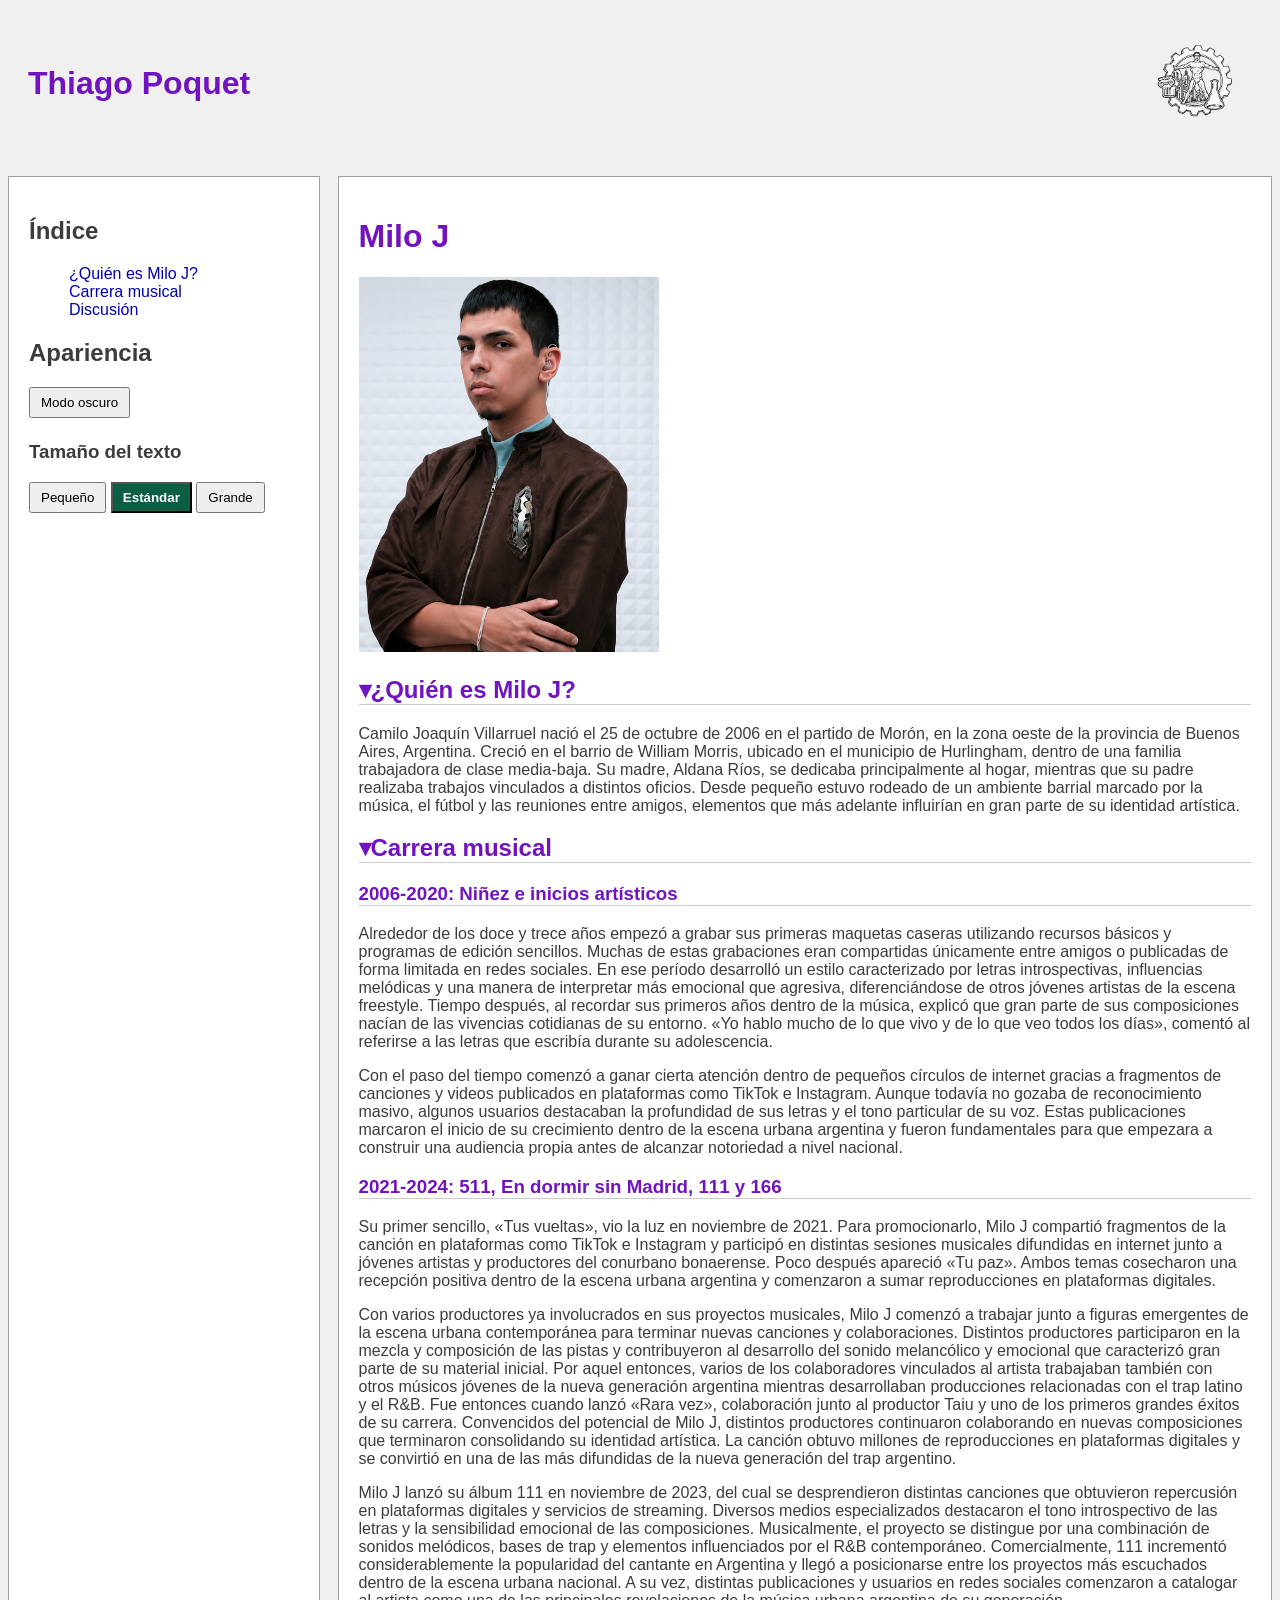
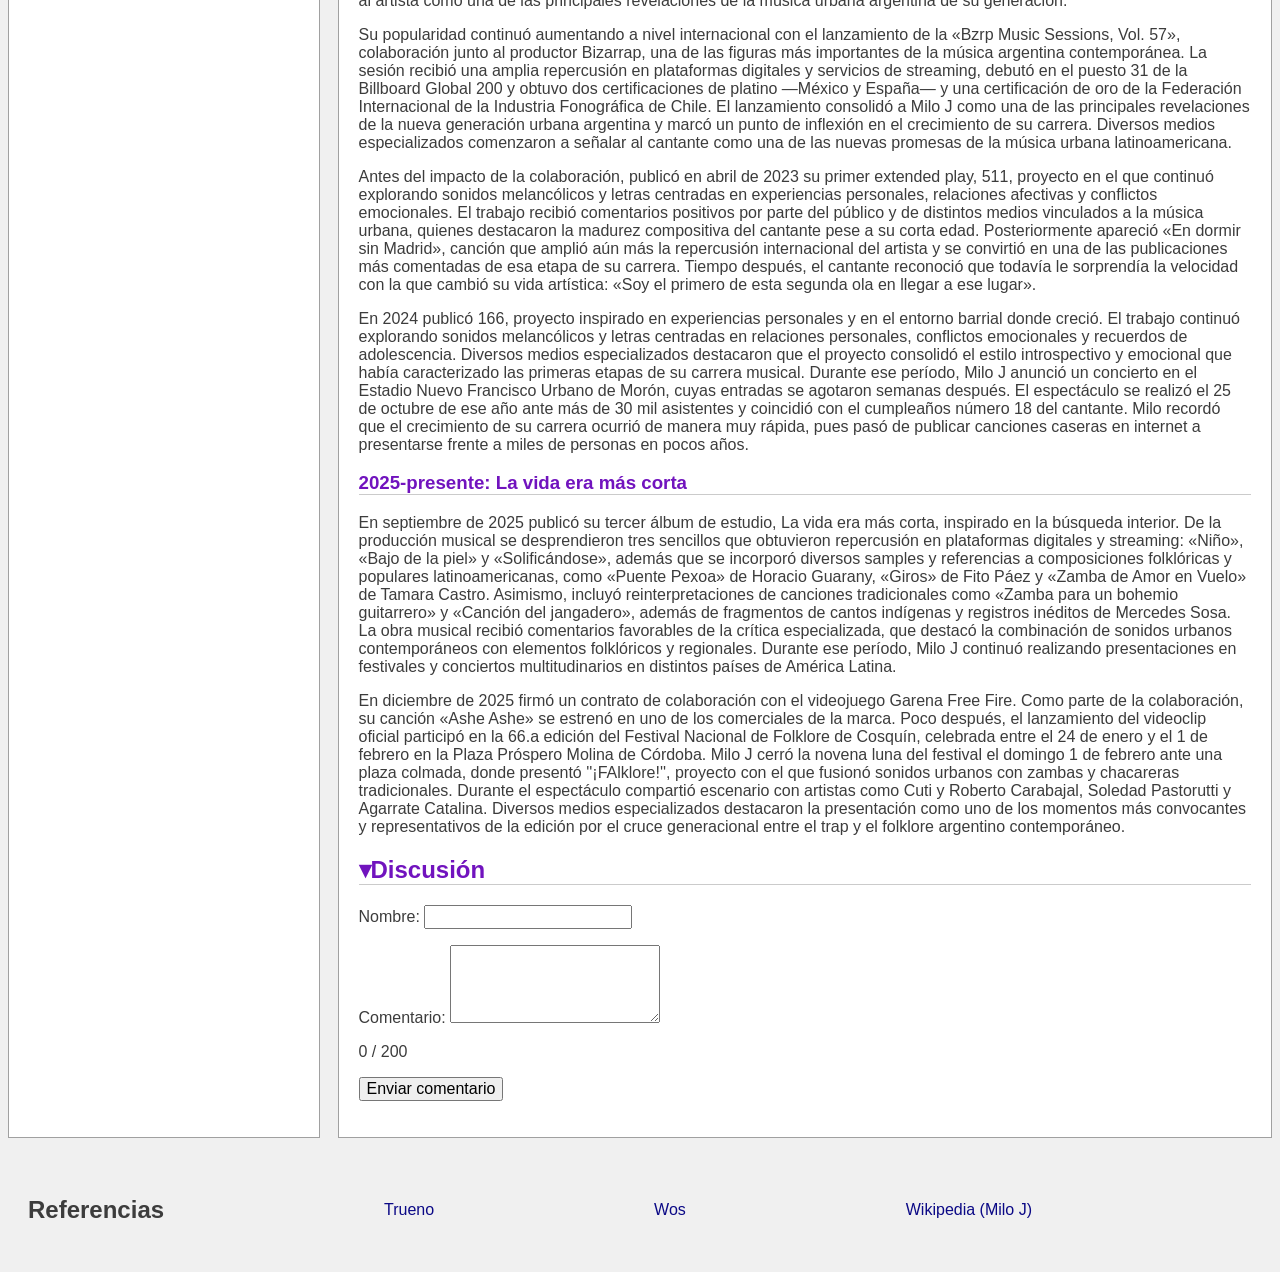
<file: milo.html>
<!DOCTYPE html>
<html lang="es">

<head>
    <meta charset="UTF-8">
    <meta name="viewport" content="width=device-width, initial-scale=1.0">

    <title>Milo J</title>

    <link rel="stylesheet" href="styles.css">
    <script src="main.js" defer></script>
</head>

<body>
    <div class="cont-wiki contenedor-wiki">

        <header>
            <h1>Thiago Poquet</h1>
            <img class="logo" src="./imagenes/EIS.png" alt="Logo EIS">
        </header>

        <aside>
            <h2>Índice</h2>
            <ul id="indice"></ul>

            <div id="panel-apariencia">
                <h2>Apariencia</h2>

                <button type="button" id="boton-modo">Modo oscuro</button>

                <h3>Tamaño del texto</h3>

                <button type="button" id="tamano-pequeno" class="boton-tamano">
                    Pequeño
                </button>

                <button type="button" id="tamano-estandar" class="boton-tamano seleccionado">
                    Estándar
                </button>

                <button type="button" id="tamano-grande" class="boton-tamano">
                    Grande
                </button>
            </div>
        </aside>

        <main id="articulo">
            <h1>Milo J</h1>

            <img src="./imagenes/Milo J.png" alt="Milo J" width="300">

            <section class="seccion">
                <h2 id="quien-es-milo-j">¿Quién es Milo J?</h2>

                <div class="contenido-seccion">
                    <p>Camilo Joaquín Villarruel nació el 25 de octubre de 2006 en el partido de Morón, en la zona oeste de la
                        provincia de Buenos Aires, Argentina. Creció en el barrio de William Morris, ubicado en el municipio de
                        Hurlingham, dentro de una familia trabajadora de clase media-baja. Su madre, Aldana Ríos, se dedicaba
                        principalmente al hogar, mientras que su padre realizaba trabajos vinculados a distintos oficios. Desde
                        pequeño estuvo rodeado de un ambiente barrial marcado por la música, el fútbol y las reuniones entre
                        amigos, elementos que más adelante influirían en gran parte de su identidad artística.</p>
                </div>
            </section>

            <section class="seccion">
                <h2 id="carrera-musical">Carrera musical</h2>

                <div class="contenido-seccion">
                    <h3 id="ninez-e-inicios-artisticos">2006-2020: Niñez e inicios artísticos</h3>

                    <p>Alrededor de los doce y trece años empezó a grabar sus primeras maquetas caseras utilizando recursos
                        básicos y programas de edición sencillos. Muchas de estas grabaciones eran compartidas únicamente entre
                        amigos o publicadas de forma limitada en redes sociales. En ese período desarrolló un estilo
                        caracterizado por letras introspectivas, influencias melódicas y una manera de interpretar más emocional
                        que agresiva, diferenciándose de otros jóvenes artistas de la escena freestyle. Tiempo después, al
                        recordar sus primeros años dentro de la música, explicó que gran parte de sus composiciones nacían de
                        las vivencias cotidianas de su entorno. «Yo hablo mucho de lo que vivo y de lo que veo todos los días»,
                        comentó al referirse a las letras que escribía durante su adolescencia.</p>

                    <p>Con el paso del tiempo comenzó a ganar cierta atención dentro de pequeños círculos de internet gracias a
                        fragmentos de canciones y videos publicados en plataformas como TikTok e Instagram. Aunque todavía no
                        gozaba de reconocimiento masivo, algunos usuarios destacaban la profundidad de sus letras y el tono
                        particular de su voz. Estas publicaciones marcaron el inicio de su crecimiento dentro de la escena
                        urbana argentina y fueron fundamentales para que empezara a construir una audiencia propia antes de
                        alcanzar notoriedad a nivel nacional.</p>

                    <h3 id="primeros-proyectos">2021-2024: 511, En dormir sin Madrid, 111 y 166</h3>

                    <p>Su primer sencillo, «Tus vueltas», vio la luz en noviembre de 2021. Para promocionarlo, Milo J compartió
                        fragmentos de la canción en plataformas como TikTok e Instagram y participó en distintas sesiones
                        musicales difundidas en internet junto a jóvenes artistas y productores del conurbano bonaerense. Poco
                        después apareció «Tu paz». Ambos temas cosecharon una recepción positiva dentro de la escena urbana
                        argentina y comenzaron a sumar reproducciones en plataformas digitales.</p>

                    <p>Con varios productores ya involucrados en sus proyectos musicales, Milo J comenzó a trabajar junto a
                        figuras emergentes de la escena urbana contemporánea para terminar nuevas canciones y colaboraciones.
                        Distintos productores participaron en la mezcla y composición de las pistas y contribuyeron al
                        desarrollo del sonido melancólico y emocional que caracterizó gran parte de su material inicial. Por
                        aquel entonces, varios de los colaboradores vinculados al artista trabajaban también con otros músicos
                        jóvenes de la nueva generación argentina mientras desarrollaban producciones relacionadas con el trap
                        latino y el R&B. Fue entonces cuando lanzó «Rara vez», colaboración junto al productor Taiu y uno de los
                        primeros grandes éxitos de su carrera. Convencidos del potencial de Milo J, distintos productores
                        continuaron colaborando en nuevas composiciones que terminaron consolidando su identidad artística. La
                        canción obtuvo millones de reproducciones en plataformas digitales y se convirtió en una de las más
                        difundidas de la nueva generación del trap argentino.</p>

                    <p>Milo J lanzó su álbum 111 en noviembre de 2023, del cual se desprendieron distintas canciones que
                        obtuvieron repercusión en plataformas digitales y servicios de streaming. Diversos medios especializados
                        destacaron el tono introspectivo de las letras y la sensibilidad emocional de las composiciones.
                        Musicalmente, el proyecto se distingue por una combinación de sonidos melódicos, bases de trap y
                        elementos influenciados por el R&B contemporáneo. Comercialmente, 111 incrementó considerablemente la
                        popularidad del cantante en Argentina y llegó a posicionarse entre los proyectos más escuchados dentro
                        de la escena urbana nacional. A su vez, distintas publicaciones y usuarios en redes sociales comenzaron
                        a catalogar al artista como una de las principales revelaciones de la música urbana argentina de su
                        generación.</p>

                    <p>Su popularidad continuó aumentando a nivel internacional con el lanzamiento de la «Bzrp Music Sessions,
                        Vol. 57», colaboración junto al productor Bizarrap, una de las figuras más importantes de la música
                        argentina contemporánea. La sesión recibió una amplia repercusión en plataformas digitales y servicios
                        de streaming, debutó en el puesto 31 de la Billboard Global 200 y obtuvo dos certificaciones de platino
                        —México y España— y una certificación de oro de la Federación Internacional de la Industria Fonográfica
                        de Chile. El lanzamiento consolidó a Milo J como una de las principales revelaciones de la nueva
                        generación urbana argentina y marcó un punto de inflexión en el crecimiento de su carrera. Diversos
                        medios especializados comenzaron a señalar al cantante como una de las nuevas promesas de la música
                        urbana latinoamericana.</p>

                    <p>Antes del impacto de la colaboración, publicó en abril de 2023 su primer extended play, 511, proyecto en
                        el que continuó explorando sonidos melancólicos y letras centradas en experiencias personales,
                        relaciones afectivas y conflictos emocionales. El trabajo recibió comentarios positivos por parte del
                        público y de distintos medios vinculados a la música urbana, quienes destacaron la madurez compositiva
                        del cantante pese a su corta edad. Posteriormente apareció «En dormir sin Madrid», canción que amplió
                        aún más la repercusión internacional del artista y se convirtió en una de las publicaciones más
                        comentadas de esa etapa de su carrera. Tiempo después, el cantante reconoció que todavía le sorprendía
                        la velocidad con la que cambió su vida artística: «Soy el primero de esta segunda ola en llegar a ese
                        lugar».</p>

                    <p>En 2024 publicó 166, proyecto inspirado en experiencias personales y en el entorno barrial donde creció.
                        El trabajo continuó explorando sonidos melancólicos y letras centradas en relaciones personales,
                        conflictos emocionales y recuerdos de adolescencia. Diversos medios especializados destacaron que el
                        proyecto consolidó el estilo introspectivo y emocional que había caracterizado las primeras etapas de su
                        carrera musical. Durante ese período, Milo J anunció un concierto en el Estadio Nuevo Francisco Urbano
                        de Morón, cuyas entradas se agotaron semanas después. El espectáculo se realizó el 25 de octubre de ese
                        año ante más de 30 mil asistentes y coincidió con el cumpleaños número 18 del cantante. Milo recordó que
                        el crecimiento de su carrera ocurrió de manera muy rápida, pues pasó de publicar canciones caseras en
                        internet a presentarse frente a miles de personas en pocos años.</p>

                    <h3 id="la-vida-era-mas-corta">2025-presente: La vida era más corta</h3>

                    <p>En septiembre de 2025 publicó su tercer álbum de estudio, La vida era más corta, inspirado en la búsqueda
                        interior. De la producción musical se desprendieron tres sencillos que obtuvieron repercusión en
                        plataformas digitales y streaming: «Niño», «Bajo de la piel» y «Solificándose», además que se incorporó
                        diversos samples y referencias a composiciones folklóricas y populares latinoamericanas, como «Puente
                        Pexoa» de Horacio Guarany, «Giros» de Fito Páez y «Zamba de Amor en Vuelo» de Tamara Castro. Asimismo,
                        incluyó reinterpretaciones de canciones tradicionales como «Zamba para un bohemio guitarrero» y «Canción
                        del jangadero», además de fragmentos de cantos indígenas y registros inéditos de Mercedes Sosa. La obra
                        musical recibió comentarios favorables de la crítica especializada, que destacó la combinación de
                        sonidos urbanos contemporáneos con elementos folklóricos y regionales. Durante ese período, Milo J
                        continuó realizando presentaciones en festivales y conciertos multitudinarios en distintos países de
                        América Latina.</p>

                    <p>En diciembre de 2025 firmó un contrato de colaboración con el videojuego Garena Free Fire. Como parte de
                        la colaboración, su canción «Ashe Ashe» se estrenó en uno de los comerciales de la marca. Poco después,
                        el lanzamiento del videoclip oficial participó en la 66.a edición del Festival Nacional de Folklore de
                        Cosquín, celebrada entre el 24 de enero y el 1 de febrero en la Plaza Próspero Molina de Córdoba. Milo J
                        cerró la novena luna del festival el domingo 1 de febrero ante una plaza colmada, donde presentó
                        ''¡FAlklore!'', proyecto con el que fusionó sonidos urbanos con zambas y chacareras tradicionales.
                        Durante el espectáculo compartió escenario con artistas como Cuti y Roberto Carabajal, Soledad
                        Pastorutti y Agarrate Catalina. Diversos medios especializados destacaron la presentación como uno de
                        los momentos más convocantes y representativos de la edición por el cruce generacional entre el trap y
                        el folklore argentino contemporáneo.</p>
                </div>
            </section>

            <section class="seccion">
                <h2 id="discusion">Discusión</h2>

                <div class="contenido-seccion">
                    <form id="formulario-comentarios">
                        <p>
                            <label for="nombre">Nombre:</label>
                            <input type="text" id="nombre" name="nombre">
                        </p>

                        <p>
                            <label for="comentario">Comentario:</label>
                            <textarea id="comentario" name="comentario" rows="4" maxlength="200"></textarea>
                        </p>

                        <p id="contador-caracteres">0 / 200</p>

                        <button type="submit">Enviar comentario</button>
                    </form>

                    <p id="aviso-comentarios"></p>

                    <ul id="lista-comentarios"></ul>
                </div>
            </section>
        </main>

        <footer>
            <h2 id="referencias">Referencias</h2>

            <ul>
                <li>
                    <a href="./tr1.html">Trueno</a>
                </li>

                <li>
                    <a href="./wos.html">Wos</a>
                </li>

                <li>
                    <a href="https://es.wikipedia.org/wiki/Milo_J">Wikipedia (Milo J)</a>
                </li>
            </ul>
        </footer>

    </div>
</body>

</html>
</file>
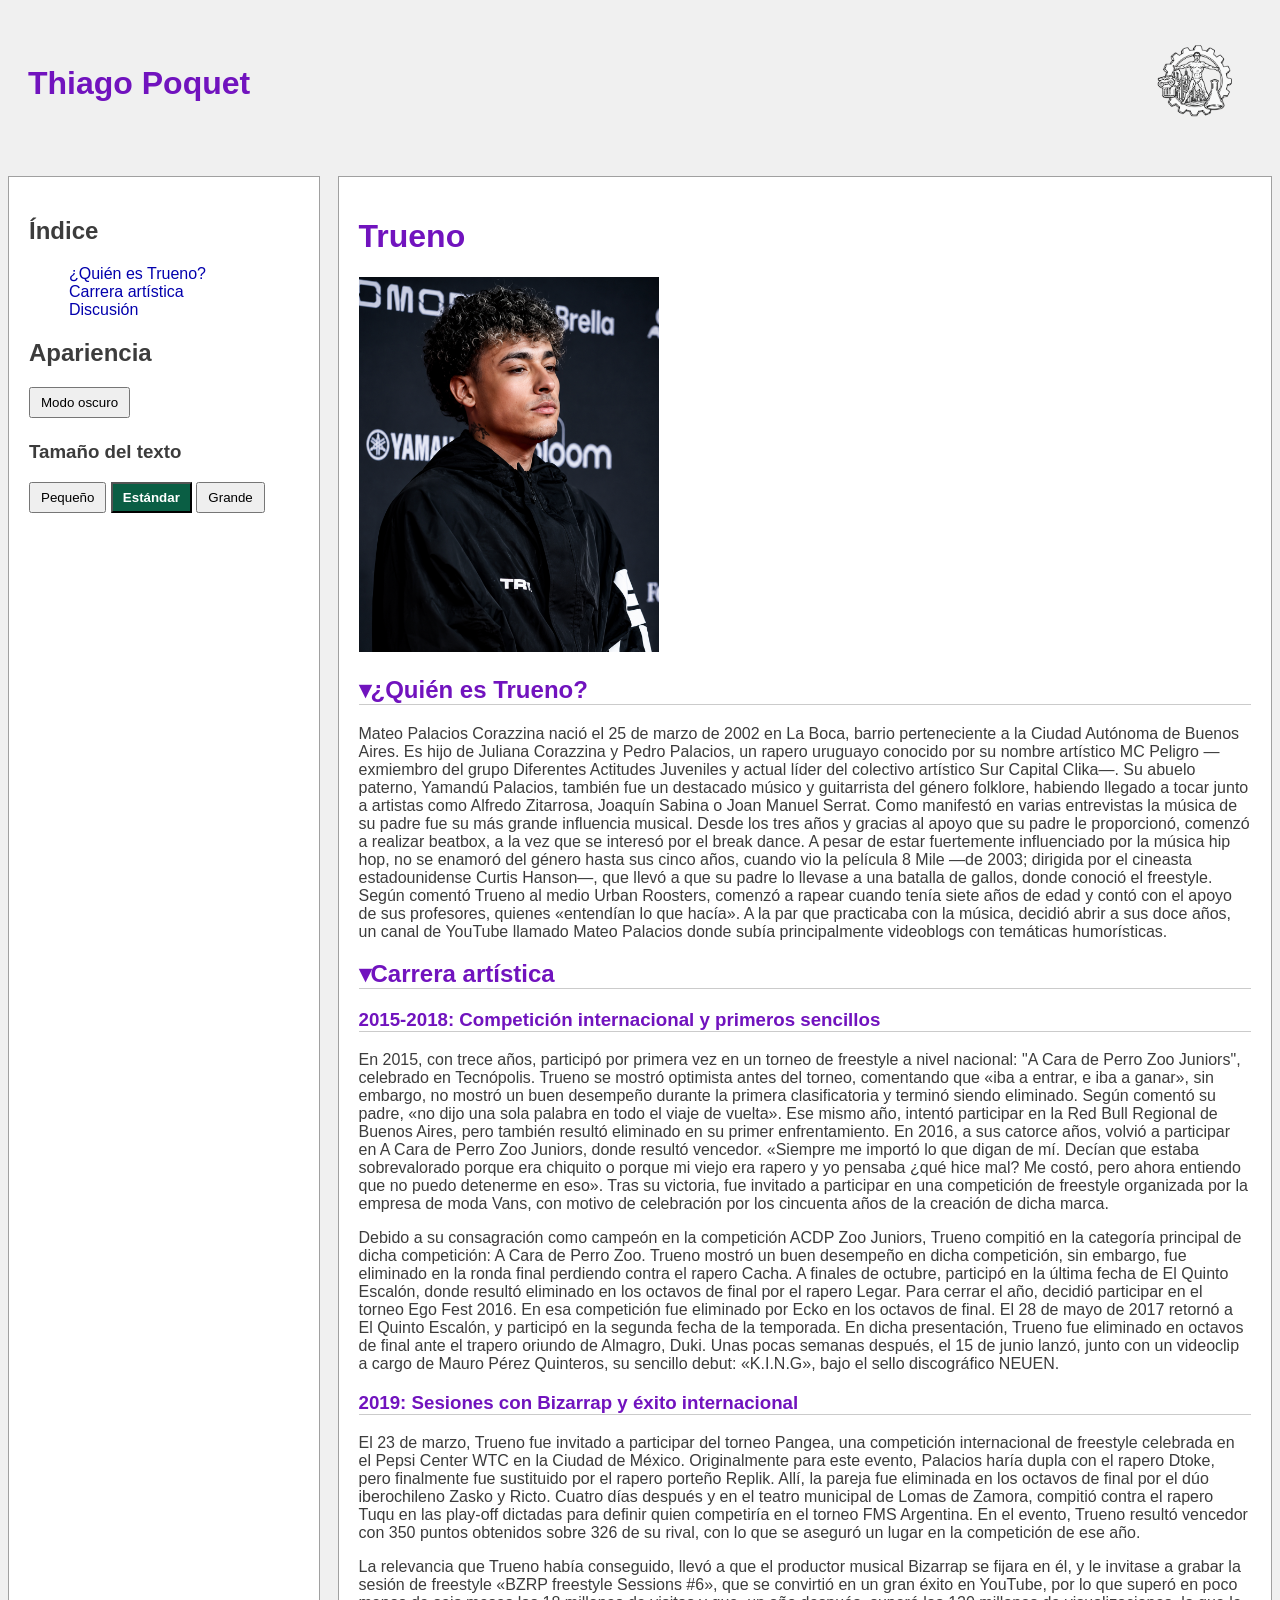
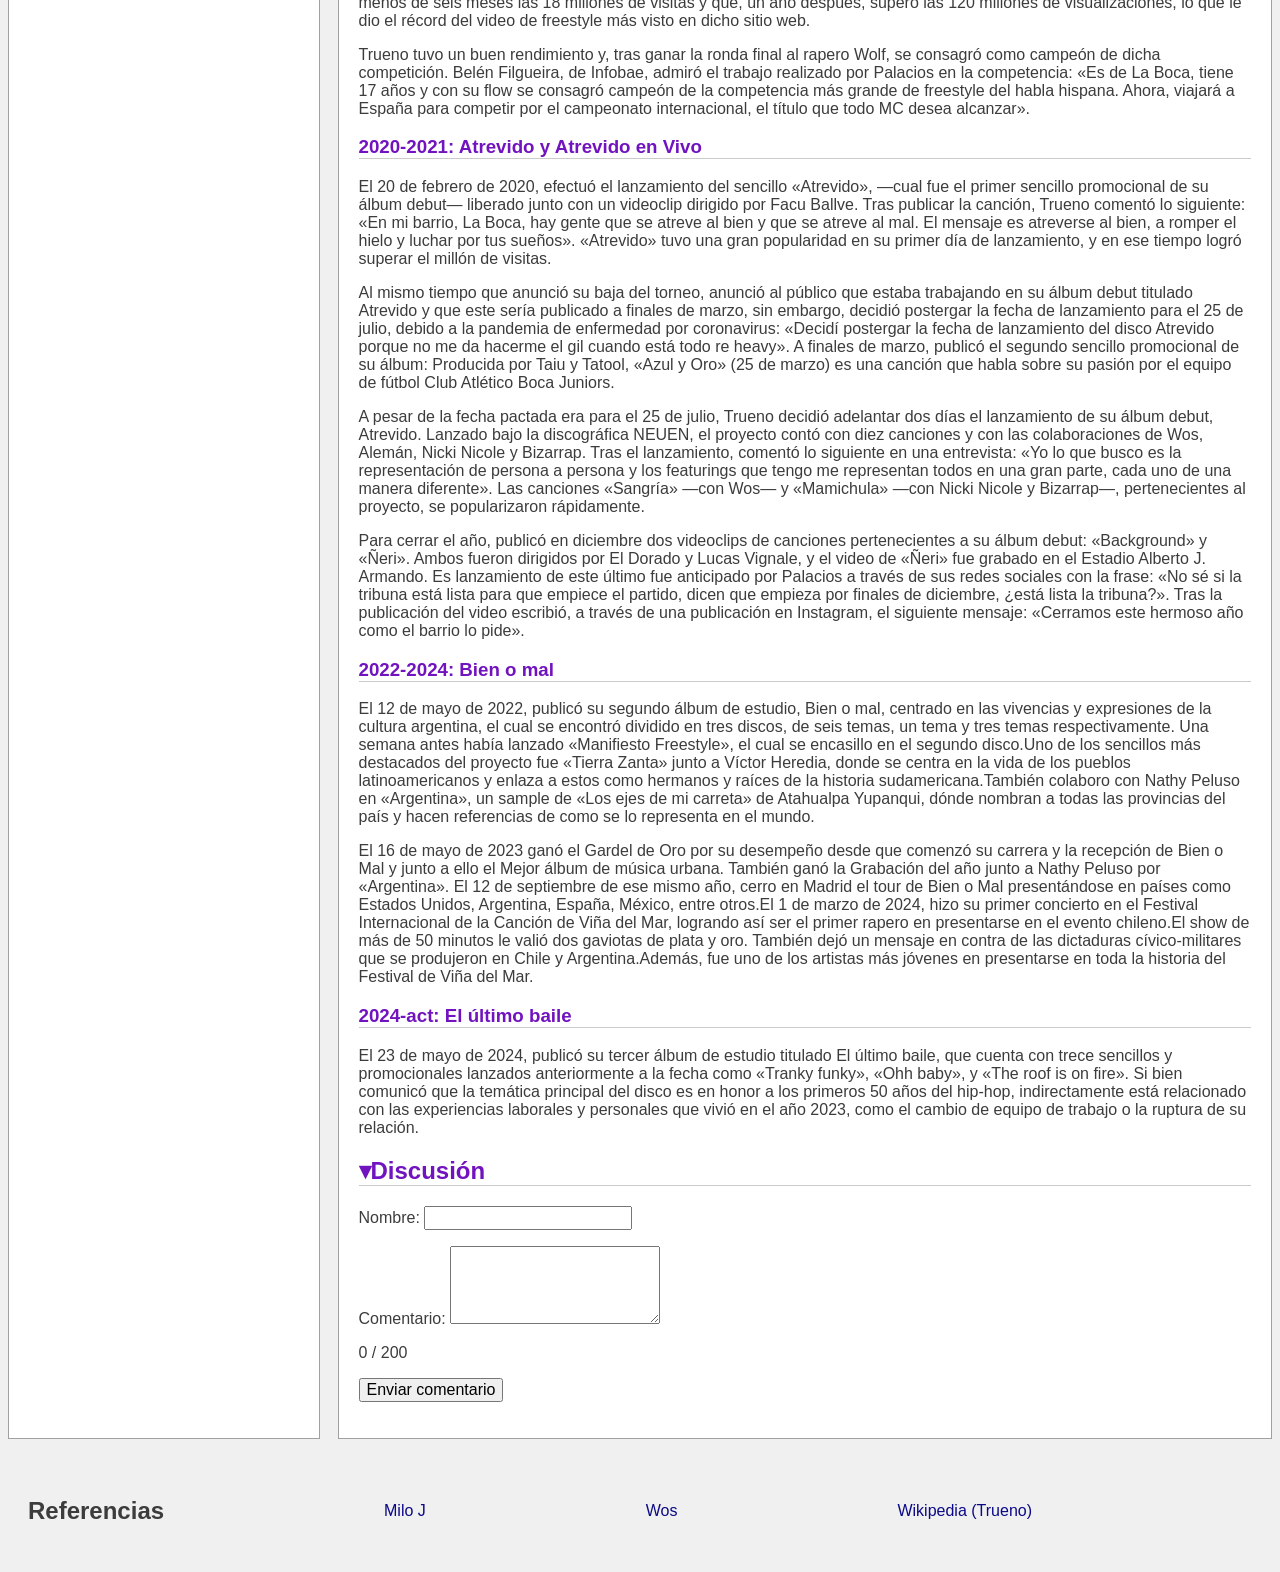
<file: tr1.html>
<!DOCTYPE html>
<html lang="es">

<head>
    <meta charset="UTF-8">
    <meta name="viewport" content="width=device-width, initial-scale=1.0">

    <title>Trueno</title>

    <link rel="stylesheet" href="styles.css">
    <script src="main.js" defer></script>
</head>

<body>
    <div class="cont-wiki contenedor-wiki">

        <header>
            <h1>Thiago Poquet</h1>
            <img class="logo" src="./imagenes/EIS.png" alt="Logo EIS">
        </header>

        <aside>
            <h2>Índice</h2>
            <ul id="indice"></ul>

            <div id="panel-apariencia">
                <h2>Apariencia</h2>

                <button type="button" id="boton-modo">Modo oscuro</button>

                <h3>Tamaño del texto</h3>

                <button type="button" id="tamano-pequeno" class="boton-tamano">
                    Pequeño
                </button>

                <button type="button" id="tamano-estandar" class="boton-tamano seleccionado">
                    Estándar
                </button>

                <button type="button" id="tamano-grande" class="boton-tamano">
                    Grande
                </button>
            </div>
        </aside>

        <main id="articulo">
            <h1>Trueno</h1>

            <img src="./imagenes/Trueno.png" alt="Trueno" width="300">

            <section class="seccion">
                <h2 id="quien-es-trueno">¿Quién es Trueno?</h2>

                <div class="contenido-seccion">
                    <p>Mateo Palacios Corazzina nació el 25 de marzo de 2002 en La Boca, barrio perteneciente a la Ciudad
                        Autónoma de Buenos Aires. Es hijo de Juliana Corazzina y Pedro Palacios, un rapero uruguayo conocido por
                        su nombre artístico MC Peligro —exmiembro del grupo Diferentes Actitudes Juveniles y actual líder del
                        colectivo artístico Sur Capital Clika—. Su abuelo paterno, Yamandú Palacios, también fue un destacado
                        músico y guitarrista del género folklore, habiendo llegado a tocar junto a artistas como Alfredo
                        Zitarrosa, Joaquín Sabina o Joan Manuel Serrat. Como manifestó en varias entrevistas la música de su
                        padre fue su más grande influencia musical. Desde los tres años y gracias al apoyo que su padre le
                        proporcionó, comenzó a realizar beatbox, a la vez que se interesó por el break dance. A pesar de estar
                        fuertemente influenciado por la música hip hop, no se enamoró del género hasta sus cinco años, cuando
                        vio la película 8 Mile —de 2003; dirigida por el cineasta estadounidense Curtis Hanson—, que llevó a que
                        su padre lo llevase a una batalla de gallos, donde conoció el freestyle. Según comentó Trueno al medio
                        Urban Roosters, comenzó a rapear cuando tenía siete años de edad y contó con el apoyo de sus profesores,
                        quienes «entendían lo que hacía». A la par que practicaba con la música, decidió abrir a sus doce años,
                        un canal de YouTube llamado Mateo Palacios donde subía principalmente videoblogs con temáticas
                        humorísticas.</p>
                </div>
            </section>

            <section class="seccion">
                <h2 id="carrera-artistica">Carrera artística</h2>

                <div class="contenido-seccion">
                    <h3 id="competicion-internacional">2015-2018: Competición internacional y primeros sencillos</h3>

                    <p>En 2015, con trece años, participó por primera vez en un torneo de freestyle a nivel nacional: "A Cara de
                        Perro Zoo Juniors", celebrado en Tecnópolis. Trueno se mostró optimista antes del torneo, comentando que
                        «iba a entrar, e iba a ganar», sin embargo, no mostró un buen desempeño durante la primera
                        clasificatoria y terminó siendo eliminado. Según comentó su padre, «no dijo una sola palabra en todo el
                        viaje de vuelta». Ese mismo año, intentó participar en la Red Bull Regional de Buenos Aires, pero
                        también resultó eliminado en su primer enfrentamiento. En 2016, a sus catorce años, volvió a participar
                        en A Cara de Perro Zoo Juniors, donde resultó vencedor. «Siempre me importó lo que digan de mí. Decían
                        que estaba sobrevalorado porque era chiquito o porque mi viejo era rapero y yo pensaba ¿qué hice mal? Me
                        costó, pero ahora entiendo que no puedo detenerme en eso». Tras su victoria, fue invitado a participar
                        en una competición de freestyle organizada por la empresa de moda Vans, con motivo de celebración por
                        los cincuenta años de la creación de dicha marca.</p>

                    <p>Debido a su consagración como campeón en la competición ACDP Zoo Juniors, Trueno compitió en la categoría
                        principal de dicha competición: A Cara de Perro Zoo. Trueno mostró un buen desempeño en dicha
                        competición, sin embargo, fue eliminado en la ronda final perdiendo contra el rapero Cacha. A finales de
                        octubre, participó en la última fecha de El Quinto Escalón, donde resultó eliminado en los octavos de
                        final por el rapero Legar. Para cerrar el año, decidió participar en el torneo Ego Fest 2016. En esa
                        competición fue eliminado por Ecko en los octavos de final. El 28 de mayo de 2017 retornó a El Quinto
                        Escalón, y participó en la segunda fecha de la temporada. En dicha presentación, Trueno fue eliminado en
                        octavos de final ante el trapero oriundo de Almagro, Duki. Unas pocas semanas después, el 15 de junio
                        lanzó, junto con un videoclip a cargo de Mauro Pérez Quinteros, su sencillo debut: «K.I.N.G», bajo el
                        sello discográfico NEUEN.</p>

                    <h3 id="sesiones-con-bizarrap">2019: Sesiones con Bizarrap y éxito internacional</h3>

                    <p>El 23 de marzo, Trueno fue invitado a participar del torneo Pangea, una competición internacional de
                        freestyle celebrada en el Pepsi Center WTC en la Ciudad de México. Originalmente para este evento,
                        Palacios haría dupla con el rapero Dtoke, pero finalmente fue sustituido por el rapero porteño Replik.
                        Allí, la pareja fue eliminada en los octavos de final por el dúo iberochileno Zasko y Ricto. Cuatro días
                        después y en el teatro municipal de Lomas de Zamora, compitió contra el rapero Tuqu en las play-off
                        dictadas para definir quien competiría en el torneo FMS Argentina. En el evento, Trueno resultó vencedor
                        con 350 puntos obtenidos sobre 326 de su rival, con lo que se aseguró un lugar en la competición de ese
                        año.</p>

                    <p>La relevancia que Trueno había conseguido, llevó a que el productor musical Bizarrap se fijara en él, y
                        le invitase a grabar la sesión de freestyle «BZRP freestyle Sessions #6», que se convirtió en un gran
                        éxito en YouTube, por lo que superó en poco menos de seis meses las 18 millones de visitas y que, un año
                        después, superó las 120 millones de visualizaciones, lo que le dio el récord del video de freestyle más
                        visto en dicho sitio web.</p>

                    <p>Trueno tuvo un buen rendimiento y, tras ganar la ronda final al rapero Wolf, se consagró como campeón de
                        dicha competición. Belén Filgueira, de Infobae, admiró el trabajo realizado por Palacios en la
                        competencia: «Es de La Boca, tiene 17 años y con su flow se consagró campeón de la competencia más
                        grande de freestyle del habla hispana. Ahora, viajará a España para competir por el campeonato
                        internacional, el título que todo MC desea alcanzar».</p>

                    <h3 id="atrevido">2020-2021: Atrevido y Atrevido en Vivo</h3>

                    <p>El 20 de febrero de 2020, efectuó el lanzamiento del sencillo «Atrevido», —cual fue el primer sencillo
                        promocional de su álbum debut— liberado junto con un videoclip dirigido por Facu Ballve. Tras publicar
                        la canción, Trueno comentó lo siguiente: «En mi barrio, La Boca, hay gente que se atreve al bien y que
                        se atreve al mal. El mensaje es atreverse al bien, a romper el hielo y luchar por tus sueños».
                        «Atrevido» tuvo una gran popularidad en su primer día de lanzamiento, y en ese tiempo logró superar el
                        millón de visitas.</p>

                    <p>Al mismo tiempo que anunció su baja del torneo, anunció al público que estaba trabajando en su álbum
                        debut titulado Atrevido y que este sería publicado a finales de marzo, sin embargo, decidió postergar la
                        fecha de lanzamiento para el 25 de julio, debido a la pandemia de enfermedad por coronavirus: «Decidí
                        postergar la fecha de lanzamiento del disco Atrevido porque no me da hacerme el gil cuando está todo re
                        heavy». A finales de marzo, publicó el segundo sencillo promocional de su álbum: Producida por Taiu y
                        Tatool, «Azul y Oro» (25 de marzo) es una canción que habla sobre su pasión por el equipo de fútbol Club
                        Atlético Boca Juniors.</p>

                    <p>A pesar de la fecha pactada era para el 25 de julio, Trueno decidió adelantar dos días el lanzamiento de
                        su álbum debut, Atrevido. Lanzado bajo la discográfica NEUEN, el proyecto contó con diez canciones y con
                        las colaboraciones de Wos, Alemán, Nicki Nicole y Bizarrap. Tras el lanzamiento, comentó lo siguiente en
                        una entrevista: «Yo lo que busco es la representación de persona a persona y los featurings que tengo me
                        representan todos en una gran parte, cada uno de una manera diferente». Las canciones «Sangría» —con
                        Wos— y «Mamichula» —con Nicki Nicole y Bizarrap—, pertenecientes al proyecto, se popularizaron
                        rápidamente.</p>

                    <p>Para cerrar el año, publicó en diciembre dos videoclips de canciones pertenecientes a su álbum debut:
                        «Background» y «Ñeri». Ambos fueron dirigidos por El Dorado y Lucas Vignale, y el video de «Ñeri» fue
                        grabado en el Estadio Alberto J. Armando. Es lanzamiento de este último fue anticipado por Palacios a
                        través de sus redes sociales con la frase: «No sé si la tribuna está lista para que empiece el partido,
                        dicen que empieza por finales de diciembre, ¿está lista la tribuna?». Tras la publicación del video
                        escribió, a través de una publicación en Instagram, el siguiente mensaje: «Cerramos este hermoso año
                        como el barrio lo pide».</p>

                    <h3 id="bien-o-mal">2022-2024: Bien o mal</h3>

                    <p>El 12 de mayo de 2022, publicó su segundo álbum de estudio, Bien o mal, centrado en las vivencias y
                        expresiones de la cultura argentina, el cual se encontró dividido en tres discos, de seis temas, un tema
                        y tres temas respectivamente. Una semana antes había lanzado «Manifiesto Freestyle», el cual se
                        encasillo en el segundo disco.Uno de los sencillos más destacados del proyecto fue «Tierra Zanta» junto
                        a Víctor Heredia, donde se centra en la vida de los pueblos latinoamericanos y enlaza a estos como
                        hermanos y raíces de la historia sudamericana.También colaboro con Nathy Peluso en «Argentina», un
                        sample de «Los ejes de mi carreta» de Atahualpa Yupanqui, dónde nombran a todas las provincias del país
                        y hacen referencias de como se lo representa en el mundo.</p>

                    <p>El 16 de mayo de 2023 ganó el Gardel de Oro por su desempeño desde que comenzó su carrera y la recepción
                        de Bien o Mal y junto a ello el Mejor álbum de música urbana. También ganó la Grabación del año junto a
                        Nathy Peluso por «Argentina». El 12 de septiembre de ese mismo año, cerro en Madrid el tour de Bien o
                        Mal presentándose en países como Estados Unidos, Argentina, España, México, entre otros.El 1 de marzo de
                        2024, hizo su primer concierto en el Festival Internacional de la Canción de Viña del Mar, logrando así
                        ser el primer rapero en presentarse en el evento chileno.El show de más de 50 minutos le valió dos
                        gaviotas de plata y oro. También dejó un mensaje en contra de las dictaduras cívico-militares que se
                        produjeron en Chile y Argentina.Además, fue uno de los artistas más jóvenes en presentarse en toda la
                        historia del Festival de Viña del Mar.</p>

                    <h3 id="el-ultimo-baile">2024-act: El último baile</h3>

                    <p>El 23 de mayo de 2024, publicó su tercer álbum de estudio titulado El último baile, que cuenta con trece
                        sencillos y promocionales lanzados anteriormente a la fecha como «Tranky funky», «Ohh baby», y «The roof
                        is on fire». Si bien comunicó que la temática principal del disco es en honor a los primeros 50 años del
                        hip-hop, indirectamente está relacionado con las experiencias laborales y personales que vivió en el año
                        2023, como el cambio de equipo de trabajo o la ruptura de su relación.</p>
                </div>
            </section>

            <section class="seccion">
                <h2 id="discusion">Discusión</h2>

                <div class="contenido-seccion">
                    <form id="formulario-comentarios">
                        <p>
                            <label for="nombre">Nombre:</label>
                            <input type="text" id="nombre" name="nombre">
                        </p>

                        <p>
                            <label for="comentario">Comentario:</label>
                            <textarea id="comentario" name="comentario" rows="4" maxlength="200"></textarea>
                        </p>

                        <p id="contador-caracteres">0 / 200</p>

                        <button type="submit">Enviar comentario</button>
                    </form>

                    <p id="aviso-comentarios"></p>

                    <ul id="lista-comentarios"></ul>
                </div>
            </section>
        </main>

        <footer>
            <h2 id="referencias">Referencias</h2>

            <ul>
                <li>
                    <a href="./milo.html">Milo J</a>
                </li>

                <li>
                    <a href="./wos.html">Wos</a>
                </li>

                <li>
                    <a href="https://es.wikipedia.org/wiki/Trueno_(rapero)">Wikipedia (Trueno)</a>
                </li>
            </ul>
        </footer>

    </div>
</body>

</html>
</file>
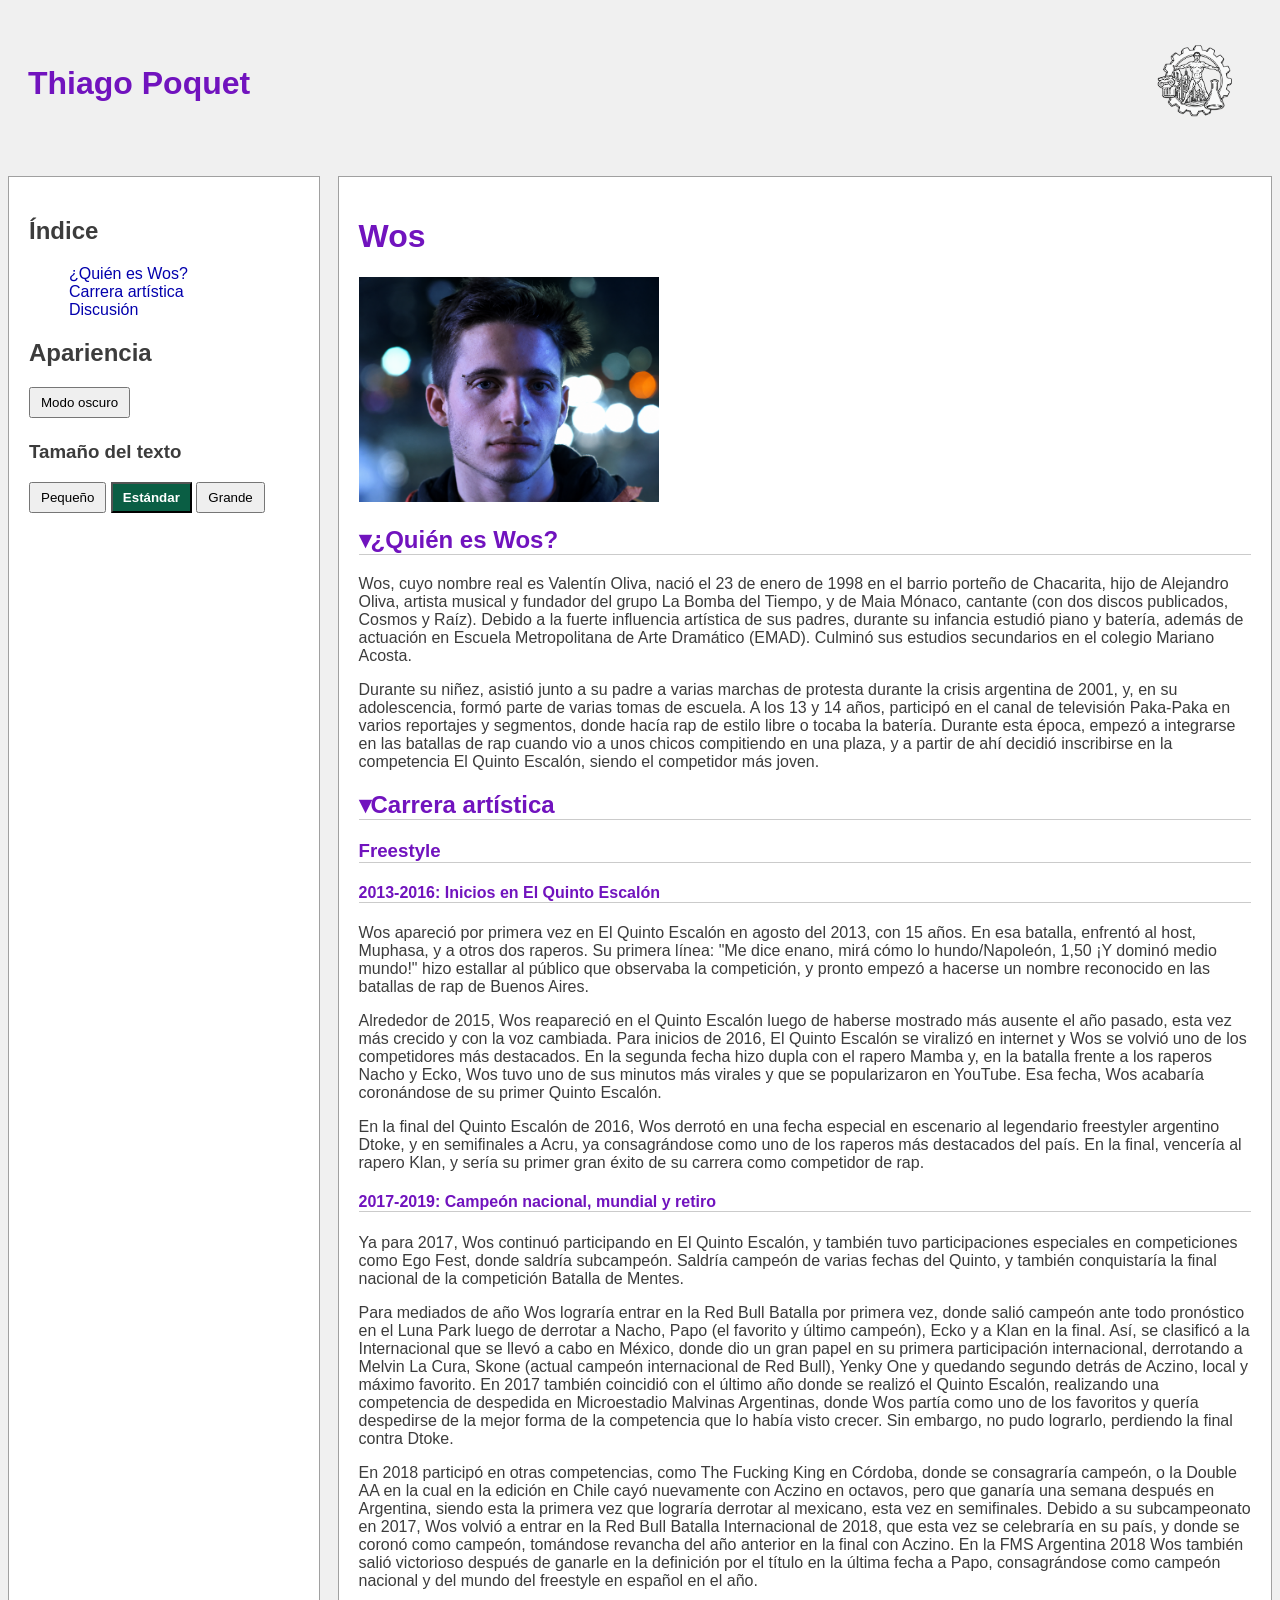
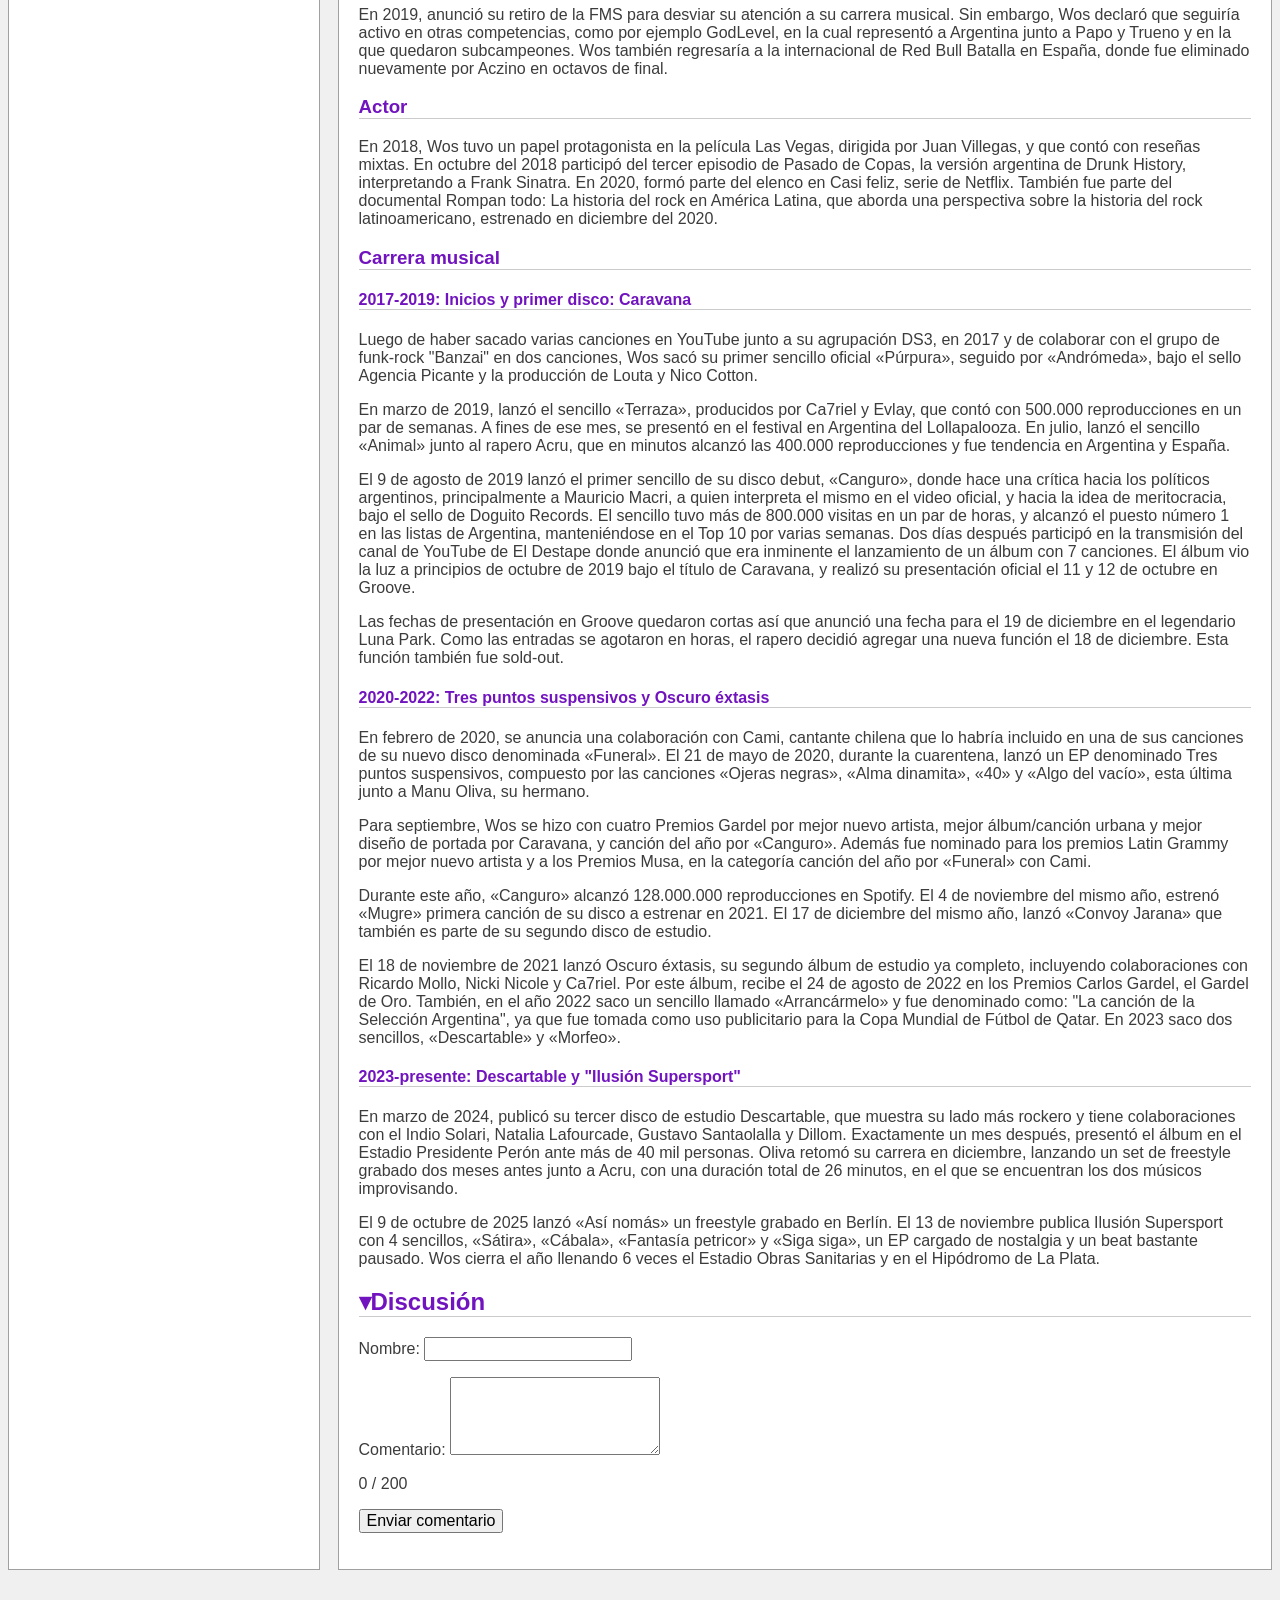
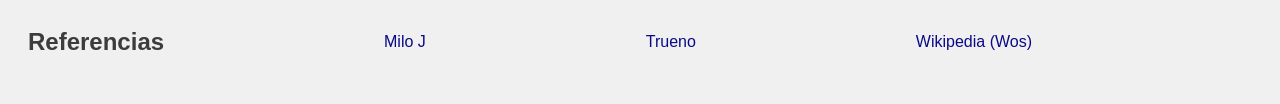
<file: wos.html>
<!DOCTYPE html>
<html lang="es">

<head>
    <meta charset="UTF-8">
    <meta name="viewport" content="width=device-width, initial-scale=1.0">

    <title>Wos</title>

    <link rel="stylesheet" href="styles.css">
    <script src="main.js" defer></script>
</head>

<body>
    <div class="cont-wiki contenedor-wiki">

        <header>
            <h1>Thiago Poquet</h1>
            <img class="logo" src="./imagenes/EIS.png" alt="Logo EIS">
        </header>

        <aside>
            <h2>Índice</h2>
            <ul id="indice"></ul>

            <div id="panel-apariencia">
                <h2>Apariencia</h2>

                <button type="button" id="boton-modo">Modo oscuro</button>

                <h3>Tamaño del texto</h3>

                <button type="button" id="tamano-pequeno" class="boton-tamano">
                    Pequeño
                </button>

                <button type="button" id="tamano-estandar" class="boton-tamano seleccionado">
                    Estándar
                </button>

                <button type="button" id="tamano-grande" class="boton-tamano">
                    Grande
                </button>
            </div>
        </aside>

        <main id="articulo">
            <h1>Wos</h1>

            <img src="./imagenes/wos.png" alt="Wos" width="300">

            <section class="seccion">
                <h2 id="quien-es-wos">¿Quién es Wos?</h2>

                <div class="contenido-seccion">
                    <p>Wos, cuyo nombre real es Valentín Oliva, nació el 23 de enero de 1998 en el barrio porteño de Chacarita,
                        hijo de Alejandro Oliva, artista musical y fundador del grupo La Bomba del Tiempo, y de Maia Mónaco,
                        cantante (con dos discos publicados, Cosmos y Raíz). Debido a la fuerte influencia artística de sus
                        padres, durante su infancia estudió piano y batería, además de actuación en Escuela Metropolitana de
                        Arte Dramático (EMAD). Culminó sus estudios secundarios en el colegio Mariano Acosta.</p>

                    <p>Durante su niñez, asistió junto a su padre a varias marchas de protesta durante la crisis argentina de
                        2001, y, en su adolescencia, formó parte de varias tomas de escuela. A los 13 y 14 años, participó en el
                        canal de televisión Paka-Paka en varios reportajes y segmentos, donde hacía rap de estilo libre o tocaba
                        la batería. Durante esta época, empezó a integrarse en las batallas de rap cuando vio a unos chicos
                        compitiendo en una plaza, y a partir de ahí decidió inscribirse en la competencia El Quinto Escalón,
                        siendo el competidor más joven.</p>
                </div>
            </section>

            <section class="seccion">
                <h2 id="carrera-artistica">Carrera artística</h2>

                <div class="contenido-seccion">
                    <h3 id="Freestyle">Freestyle</h3>

                    <h4 id="inicios-en-el-quinto-escalon">2013-2016: Inicios en El Quinto Escalón</h4>

                    <p>Wos apareció por primera vez en El Quinto Escalón en agosto del 2013, con 15 años. En esa batalla,
                        enfrentó al host, Muphasa, y a otros dos raperos. Su primera línea: "Me dice enano, mirá cómo lo
                        hundo/Napoleón, 1,50 ¡Y dominó medio mundo!" hizo estallar al público que observaba la competición, y
                        pronto empezó a hacerse un nombre reconocido en las batallas de rap de Buenos Aires.</p>

                    <p>Alrededor de 2015, Wos reapareció en el Quinto Escalón luego de haberse mostrado más ausente el año
                        pasado, esta vez más crecido y con la voz cambiada. Para inicios de 2016, El Quinto Escalón se viralizó
                        en internet y Wos se volvió uno de los competidores más destacados. En la segunda fecha hizo dupla con
                        el rapero Mamba y, en la batalla frente a los raperos Nacho y Ecko, Wos tuvo uno de sus minutos más
                        virales y que se popularizaron en YouTube. Esa fecha, Wos acabaría coronándose de su primer Quinto
                        Escalón.</p>

                    <p>En la final del Quinto Escalón de 2016, Wos derrotó en una fecha especial en escenario al legendario
                        freestyler argentino Dtoke, y en semifinales a Acru, ya consagrándose como uno de los raperos más
                        destacados del país. En la final, vencería al rapero Klan, y sería su primer gran éxito de su carrera
                        como competidor de rap.</p>

                    <h4 id="campeon-nacional-mundial-y-retiro">2017-2019: Campeón nacional, mundial y retiro</h4>

                    <p>Ya para 2017, Wos continuó participando en El Quinto Escalón, y también tuvo participaciones especiales
                        en competiciones como Ego Fest, donde saldría subcampeón. Saldría campeón de varias fechas del Quinto, y
                        también conquistaría la final nacional de la competición Batalla de Mentes.</p>

                    <p>Para mediados de año Wos lograría entrar en la Red Bull Batalla por primera vez, donde salió campeón ante
                        todo pronóstico en el Luna Park luego de derrotar a Nacho, Papo (el favorito y último campeón), Ecko y a
                        Klan en la final. Así, se clasificó a la Internacional que se llevó a cabo en México, donde dio un gran
                        papel en su primera participación internacional, derrotando a Melvin La Cura, Skone (actual campeón
                        internacional de Red Bull), Yenky One y quedando segundo detrás de Aczino, local y máximo favorito. En
                        2017 también coincidió con el último año donde se realizó el Quinto Escalón, realizando una competencia
                        de despedida en Microestadio Malvinas Argentinas, donde Wos partía como uno de los favoritos y quería
                        despedirse de la mejor forma de la competencia que lo había visto crecer. Sin embargo, no pudo lograrlo,
                        perdiendo la final contra Dtoke.</p>

                    <p>En 2018 participó en otras competencias, como The Fucking King en Córdoba, donde se consagraría campeón,
                        o la Double AA en la cual en la edición en Chile cayó nuevamente con Aczino en octavos, pero que ganaría
                        una semana después en Argentina, siendo esta la primera vez que lograría derrotar al mexicano, esta vez
                        en semifinales. Debido a su subcampeonato en 2017, Wos volvió a entrar en la Red Bull Batalla
                        Internacional de 2018, que esta vez se celebraría en su país, y donde se coronó como campeón, tomándose
                        revancha del año anterior en la final con Aczino. En la FMS Argentina 2018 Wos también salió victorioso
                        después de ganarle en la definición por el título en la última fecha a Papo, consagrándose como campeón
                        nacional y del mundo del freestyle en español en el año.</p>

                    <p>En 2019, anunció su retiro de la FMS para desviar su atención a su carrera musical. Sin embargo, Wos
                        declaró que seguiría activo en otras competencias, como por ejemplo GodLevel, en la cual representó a
                        Argentina junto a Papo y Trueno y en la que quedaron subcampeones. Wos también regresaría a la
                        internacional de Red Bull Batalla en España, donde fue eliminado nuevamente por Aczino en octavos de
                        final.</p>

                    <h3 id="Actor">Actor</h3>

                    <p>En 2018, Wos tuvo un papel protagonista en la película Las Vegas, dirigida por Juan Villegas, y que contó
                        con reseñas mixtas. En octubre del 2018 participó del tercer episodio de Pasado de Copas, la versión
                        argentina de Drunk History, interpretando a Frank Sinatra. En 2020, formó parte del elenco en Casi
                        feliz, serie de Netflix. También fue parte del documental Rompan todo: La historia del rock en América
                        Latina, que aborda una perspectiva sobre la historia del rock latinoamericano, estrenado en diciembre
                        del 2020.</p>

                    <h3 id="Carrera-musical">Carrera musical</h3>

                    <h4 id="inicios-y-caravana">2017-2019: Inicios y primer disco: Caravana</h4>

                    <p>Luego de haber sacado varias canciones en YouTube junto a su agrupación DS3, en 2017 y de colaborar con
                        el grupo de funk-rock "Banzai" en dos canciones, Wos sacó su primer sencillo oficial «Púrpura», seguido
                        por «Andrómeda», bajo el sello Agencia Picante y la producción de Louta y Nico Cotton.</p>

                    <p>En marzo de 2019, lanzó el sencillo «Terraza», producidos por Ca7riel y Evlay, que contó con 500.000
                        reproducciones en un par de semanas. A fines de ese mes, se presentó en el festival en Argentina del
                        Lollapalooza. En julio, lanzó el sencillo «Animal» junto al rapero Acru, que en minutos alcanzó las
                        400.000 reproducciones y fue tendencia en Argentina y España.</p>

                    <p>El 9 de agosto de 2019 lanzó el primer sencillo de su disco debut, «Canguro», donde hace una crítica
                        hacia los políticos argentinos, principalmente a Mauricio Macri, a quien interpreta el mismo en el video
                        oficial, y hacia la idea de meritocracia, bajo el sello de Doguito Records. El sencillo tuvo más de
                        800.000 visitas en un par de horas, y alcanzó el puesto número 1 en las listas de Argentina,
                        manteniéndose en el Top 10 por varias semanas. Dos días después participó en la transmisión del canal de
                        YouTube de El Destape donde anunció que era inminente el lanzamiento de un álbum con 7 canciones. El
                        álbum vio la luz a principios de octubre de 2019 bajo el título de Caravana, y realizó su presentación
                        oficial el 11 y 12 de octubre en Groove.</p>

                    <p>Las fechas de presentación en Groove quedaron cortas así que anunció una fecha para el 19 de diciembre en
                        el legendario Luna Park. Como las entradas se agotaron en horas, el rapero decidió agregar una nueva
                        función el 18 de diciembre. Esta función también fue sold-out.</p>

                    <h4 id="tres-puntos-suspensivos-y-oscuro-extasis">2020-2022: Tres puntos suspensivos y Oscuro éxtasis</h4>

                    <p>En febrero de 2020, se anuncia una colaboración con Cami, cantante chilena que lo habría incluido en una
                        de sus canciones de su nuevo disco denominada «Funeral». El 21 de mayo de 2020, durante la cuarentena,
                        lanzó un EP denominado Tres puntos suspensivos, compuesto por las canciones «Ojeras negras», «Alma
                        dinamita», «40» y «Algo del vacío», esta última junto a Manu Oliva, su hermano.</p>

                    <p>Para septiembre, Wos se hizo con cuatro Premios Gardel por mejor nuevo artista, mejor álbum/canción
                        urbana y mejor diseño de portada por Caravana, y canción del año por «Canguro». Además fue nominado para
                        los premios Latin Grammy por mejor nuevo artista y a los Premios Musa, en la categoría canción del año
                        por «Funeral» con Cami.</p>

                    <p>Durante este año, «Canguro» alcanzó 128.000.000 reproducciones en Spotify. El 4 de noviembre del mismo
                        año, estrenó «Mugre» primera canción de su disco a estrenar en 2021. El 17 de diciembre del mismo año,
                        lanzó «Convoy Jarana» que también es parte de su segundo disco de estudio.</p>

                    <p>El 18 de noviembre de 2021 lanzó Oscuro éxtasis, su segundo álbum de estudio ya completo, incluyendo
                        colaboraciones con Ricardo Mollo, Nicki Nicole y Ca7riel. Por este álbum, recibe el 24 de agosto de 2022
                        en los Premios Carlos Gardel, el Gardel de Oro. También, en el año 2022 saco un sencillo llamado
                        «Arrancármelo» y fue denominado como: "La canción de la Selección Argentina", ya que fue tomada como uso
                        publicitario para la Copa Mundial de Fútbol de Qatar. En 2023 saco dos sencillos, «Descartable» y
                        «Morfeo».</p>

                    <h4 id="descartable-e-ilusion-supersport">2023-presente: Descartable y "Ilusión Supersport"</h4>

                    <p>En marzo de 2024, publicó su tercer disco de estudio Descartable, que muestra su lado más rockero y tiene
                        colaboraciones con el Indio Solari, Natalia Lafourcade, Gustavo Santaolalla y Dillom. Exactamente un mes
                        después, presentó el álbum en el Estadio Presidente Perón ante más de 40 mil personas. Oliva retomó su
                        carrera en diciembre, lanzando un set de freestyle grabado dos meses antes junto a Acru, con una
                        duración total de 26 minutos, en el que se encuentran los dos músicos improvisando.</p>

                    <p>El 9 de octubre de 2025 lanzó «Así nomás» un freestyle grabado en Berlín. El 13 de noviembre publica
                        Ilusión Supersport con 4 sencillos, «Sátira», «Cábala», «Fantasía petricor» y «Siga siga», un EP cargado
                        de nostalgia y un beat bastante pausado. Wos cierra el año llenando 6 veces el Estadio Obras Sanitarias
                        y en el Hipódromo de La Plata.</p>
                </div>
            </section>

            <section class="seccion">
                <h2 id="discusion">Discusión</h2>

                <div class="contenido-seccion">
                    <form id="formulario-comentarios">
                        <p>
                            <label for="nombre">Nombre:</label>
                            <input type="text" id="nombre" name="nombre">
                        </p>

                        <p>
                            <label for="comentario">Comentario:</label>
                            <textarea id="comentario" name="comentario" rows="4" maxlength="200"></textarea>
                        </p>

                        <p id="contador-caracteres">0 / 200</p>

                        <button type="submit">Enviar comentario</button>
                    </form>

                    <p id="aviso-comentarios"></p>

                    <ul id="lista-comentarios"></ul>
                </div>
            </section>
        </main>

        <footer>
            <h2 id="referencias">Referencias</h2>

            <ul>
                <li>
                    <a href="./milo.html">Milo J</a>
                </li>

                <li>
                    <a href="./tr1.html">Trueno</a>
                </li>

                <li>
                    <a href="https://es.wikipedia.org/wiki/Wos_(rapero)">Wikipedia (Wos)</a>
                </li>
            </ul>
        </footer>

    </div>
</body>

</html>
</file>
<file: styles.css>
.logo {
    width: 110px;
}

.cont-wiki {
    display: grid;
    grid-template-columns: 1fr 3fr;
    grid-template-areas:
        "header header"
        "aside main"
        "footer footer";
    gap: 18px;
}

header {
    grid-area: header;

    display: flex;
    justify-content: space-between;
    align-items: center;
    padding: 20px;

    h1 {
        color: rgb(113, 19, 190);
    }
}

aside {
    grid-area: aside;
    background-color: white;
    padding: 20px;
    border: 1px solid rgb(160, 160, 160);

    a {
        text-decoration: none;
        color: rgb(3, 0, 173);
    }

    ul {
        list-style: none;
    }
}

main {
    grid-area: main;
    background-color: white;
    padding: 20px;
    border: 1px solid rgb(160, 160, 160);

    h1 {
        color: rgb(113, 19, 190);
    }

    h2,
    h3,
    h4 {
        border-bottom: 1px solid rgb(203, 203, 203);
        color: rgb(113, 19, 190);
    }
}

footer {
    grid-area: footer;
    display: flex;
    align-items: center;
    padding: 20px;

    ul {
        display: flex;
        flex-grow: 1;
        justify-content: space-evenly;
        align-items: center;
        list-style: none;
        margin: 0;
        padding: 0;
    }

    a {
        text-decoration: none;
        color: rgb(11, 9, 134);
    }
}

body {
    background-color: rgb(240, 240, 240);
    font-family: Arial, sans-serif;
    color: rgb(60, 60, 60);
}

img {
    max-width: 100%;
    height: auto;
}

/* Modo oscuro */
body.modo-oscuro {
    background-color: rgb(25, 25, 25);
    color: rgb(230, 230, 230);
}

body.modo-oscuro aside,
body.modo-oscuro main {
    background-color: rgb(40, 40, 40);
    border-color: rgb(100, 100, 100);
}

body.modo-oscuro h1,
body.modo-oscuro h2,
body.modo-oscuro h3,
body.modo-oscuro h4 {
    color: rgb(180, 220, 210);
    border-color: rgb(100, 100, 100);
}

body.modo-oscuro a {
    color: rgb(130, 200, 255);
}

body.modo-oscuro button,
body.modo-oscuro input,
body.modo-oscuro textarea {
    background-color: rgb(55, 55, 55);
    color: rgb(240, 240, 240);
    border: 1px solid rgb(130, 130, 130);
}

/* Tamaño del texto */
#articulo {
    font-size: 16px;
}

#articulo.tamano-pequeno {
    font-size: 12px;
}

#articulo.tamano-estandar {
    font-size: 16px;
}

#articulo.tamano-grande {
    font-size: 20px;
}

#articulo input,
#articulo textarea,
#articulo button {
    font: inherit;
}

/* Botones del panel Apariencia */
#panel-apariencia button {
    cursor: pointer;
    padding: 6px 10px;
    margin-bottom: 5px;
}

#panel-apariencia .seleccionado {
    background-color: rgb(10, 94, 68);
    color: white;
    font-weight: bold;
}

/* Secciones plegables */
.seccion > h2 {
    cursor: pointer;
}

.seccion > h2::before {
    content: "▾";
}

.seccion.plegada > h2::before {
    content: "▸";
}

.seccion.plegada > .contenido-seccion {
    display: none;
}

/* Discusión */
#formulario-comentarios .error {
    border: 1.5px solid rgb(200, 40, 40);
}

#lista-comentarios {
    list-style: none;
}

.comentario-publicado {
    border: 1px solid rgb(130, 130, 130);
    padding: 12px;
    margin-bottom: 12px;
}
</file>
